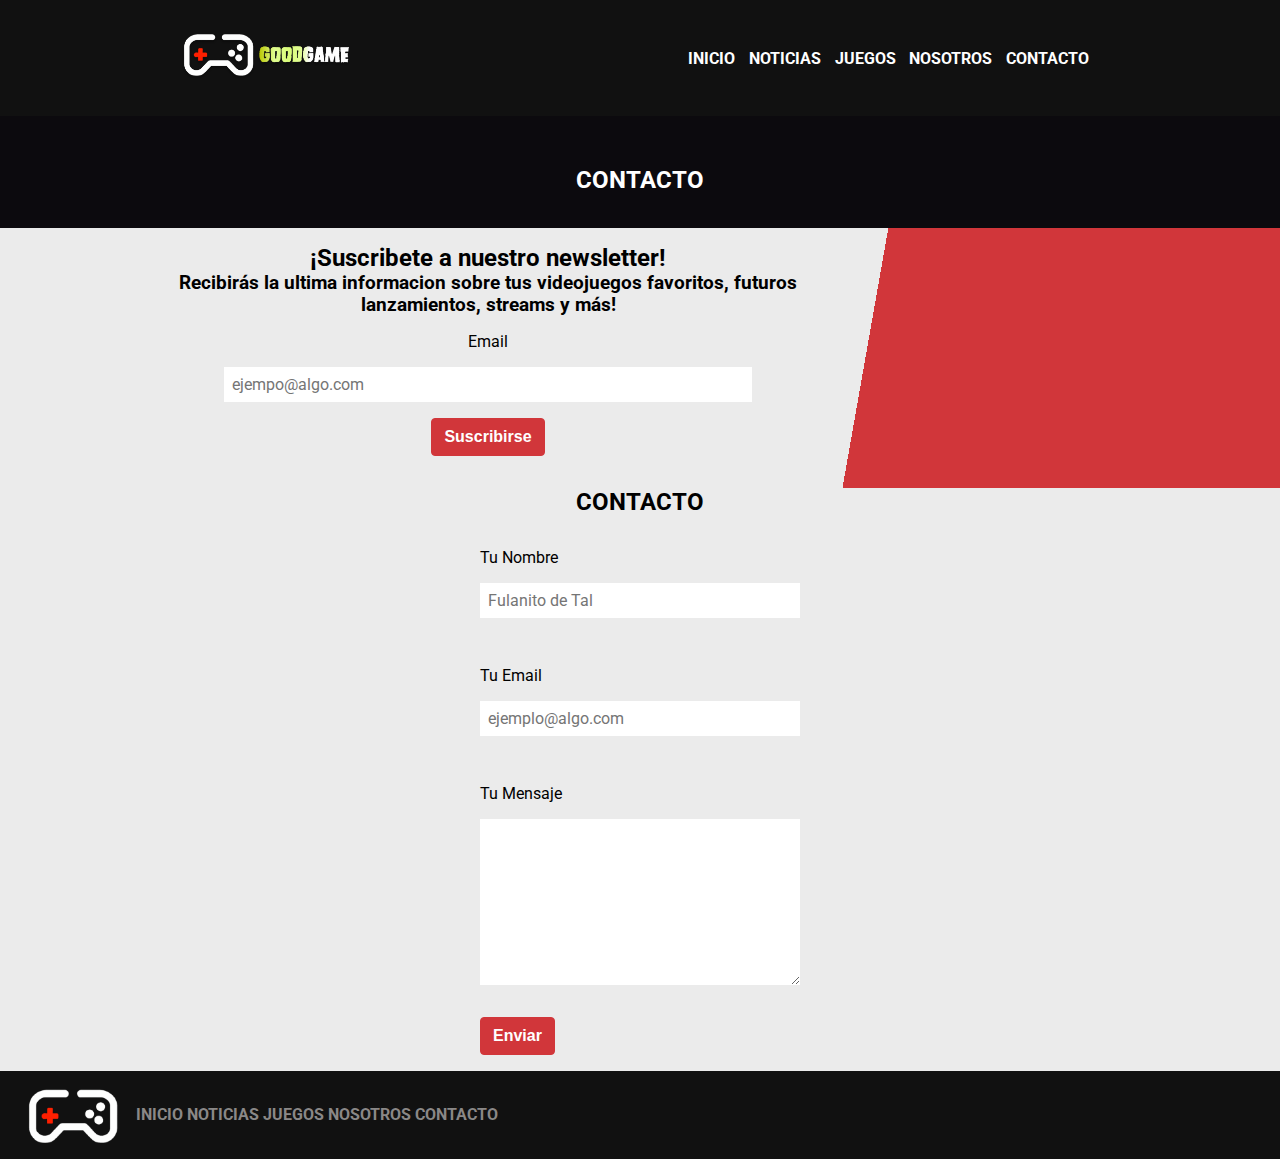
<file: pages/contacto.html>
<!DOCTYPE html>
<html lang="en">
<head>
    <meta charset="UTF-8">
    <meta http-equiv="X-UA-Compatible" content="IE=edge">
    <meta name="viewport" content="width=device-width, initial-scale=1.0">
    <title>Contacto</title>
    <link rel="stylesheet" href="../styles/styles.css">
    <link rel="icon" type="image/png" sizes="32x32" href="../assets/img/favicon-32x32.png">
</head>
    <body>
        <header class="header-container">
            <div class="logo">
                <img src="../assets/img/Logo.png" alt="">
            </div>
            <nav class="navmenu">
                <ul>
                    <li><a href="../index.html">Inicio</a></li>
                    <li><a href="noticias.html">Noticias</a></li>
                    <li><a href="juegos.html">Juegos</a></li>
                    <li><a href="nosotros.html">Nosotros</a></li>
                    <li><a href="contacto.html">Contacto</a></li>
                </ul>
            </nav>
        </header>
        <main>
            <div class="hero">
                <div class="hero-img">

                </div>
                <div class="hero-text">
                    <p class="subtitle">Contacto</p>
                </div>
            </div>
        </main>
        <section class="newsletter">
            <div class="news-content">
                <h2>¡Suscribete a nuestro newsletter!</h2>
                <h3>Recibirás la ultima informacion sobre tus videojuegos favoritos, futuros lanzamientos, streams y más!</h3>
                <form action="" class="newsletter-form">
                    <label for="newsletter-email">Email</label>
                    <input type="email" name="newsletter-email" id="newsletter-email" placeholder="ejempo@algo.com">
                    <button class="button" type="submit">Suscribirse</button>
                </form>
            </div>
            <div class="news-image">
            </div>
        </section>
        <section class="form">
            <h2>Contacto</h2>
            <form action="" class="form-control">
                <div class="item">
                    <label for="name">Tu Nombre</label>
                    <input type="text" name="name" id="name" placeholder="Fulanito de Tal">
                </div>
                <div class="item">
                    <label for="email">Tu Email</label>
                    <input type="text" name="email" id="email" placeholder="ejemplo@algo.com">
                </div>
                <div class="item">
                    <label for="message">Tu Mensaje</label>
                    <textarea name="message" id="message" cols="30" rows="10" placeholder=""></textarea>
                </div>

                <button type="submit" class="button">Enviar</button>
            </form>
        </section>
        <footer class="footer">
            <div class="footer-logo">
                <img src="../assets/img/logo-2.png" alt="">
            </div>
            <nav class="footer-nav">
                <ul>
                    <li><a href="">Inicio</a></li>
                    <li><a href="">Noticias</a></li>
                    <li><a href="">Juegos</a></li>
                    <li><a href="">Nosotros</a></li>
                    <li><a href="">Contacto</a></li>
                </ul>
            </nav>
        </footer>
    </body>
</html>
</file>
<file: styles/styles.css>
@import url('https://fonts.googleapis.com/css2?family=Roboto:ital,wght@0,100;0,300;0,400;0,500;0,700;0,900;1,100;1,300;1,400;1,500&display=swap');

html {
    background-color: #1f1f1f;
}
* {
    margin: 0;
    padding: 0;
}
a {
    color: #fff;
    text-decoration: none;
    text-transform: uppercase;
    font-weight: bolder;
    font-family: "roboto";
}
h1,h2,h3,h4,h5,h6,p,label,input,li,a {
    color: #fff;
    font-family: "roboto";
}
p,label,input,li,a{
    font-size: .8rem;
}

input, textarea {
    border: none;
    padding: .5rem;
    margin: 1rem 0;
    border-color: #d1363a;
}
textarea:focus, input:focus{
    outline-color: #d1363a;
    border: none;

}
button {
	padding: .375rem .75rem;
    color: #fff;
    font-weight: bolder;
    border: 1px solid #d1363a;
	border-radius: .25rem;
	font-size: 1rem;
    width: fit-content;
    line-height: 1.5;
    background-color: #d1363a;
}
button:hover {
    background-color: #9c262a;
}

:target {
    background-color: red;
}
.plataform {
    width: fit-content;
    font-size: .7rem;
    font-weight: bolder;
    border-radius: .4rem;
    padding: .1rem;
    margin: 1rem 0;
    color: #d1363a;
}
.title {
    font-family: "DeadZoneBold";
    font-size: .8rem ;
    background: linear-gradient(90deg, #BAC704 0%, #E1FE91 16.67%, #DBFE7A 33.33%, #E1FE91 42.19%, #E1FE91 45.31%, #FFFFFF 54.69%, #FFFFFF 100%);
    background-clip: text;
    -webkit-background-clip: text;
    color: transparent;
}
.subtitle {
    margin-top: 1rem;
    font-size: 1.5rem;
    font-weight: bolder;
    text-transform: uppercase;
    text-align: center;
}

/******************HEADER**********************/
.header-container {
    background-color: #111;
    height: fit-content;
    display: flex;
    flex-direction: column;
    justify-content: center;
    align-items: center;
    padding: 1rem 0;
}

.header-container .logo img {
    width: 100%;
    height: 3rem;
    margin: 1rem 0;
}
.header-container .navmenu {
    margin: .5rem;
}
.header-container .navmenu ul li {
    font-size: .9rem;
    display: inline;
    padding: .3rem;
}
.navmenu ul li a {
    transition: all .2s ease-in-out;
}
.navmenu ul li a:hover{
    color: #DBFE7A;
    padding: .1rem;

}
/******************HERO**********************/
.hero {
    position: relative;
}
.hero .hero-img {
    position: relative;
    width: 100%;
    height: 7rem;
    background-image: url("https://images4.alphacoders.com/478/thumb-1920-47816.jpg");
    background-size: 100%;
    background-repeat: no-repeat;
    background-position: center;
}
.hero-img:after{
    content: "";
    width: 100%;
    height: 100%;
    background-color: #040207;
    position: absolute;
    top: 0;
    opacity: .7;
}
.hero .hero-text {
    font-size: .6rem;
    width: 100%;
    height: 100%;
    position: absolute;
    top:0;
    display: flex;
    flex-direction: column;
    align-items: center;
    justify-content: center;
    text-align: center;

}
.hero .hero-text .title {
    font-size: 1.5rem;
}
/******************LATEST NEWS**********************/
.latestnews {
    width: 100%;
}
.latestnews .cards {
    display: flex;
    flex-wrap: wrap;
    justify-content: center;
}
.latestnews .cards .card {
    flex-basis: 100% ;
    margin: 1rem;
    text-align: center;
}
.latestnews .cards .card .image {
    width: 100%;
    border-radius: 1rem;
}
.latestnews .cards .card .image img {
    border-radius: inherit;
    width: 100%;
}
/******************Interest **********************/
.interest {
    display: flex;
    flex-direction: column;
    align-items: center;
}
.interest .cards {
    display: grid;
    grid-template-areas: "main main"
                            "card-1 card-1"
                            "card-2 card-2"
                            "card-3 card-3";
    margin: 1rem 0;

}
.interest .cards .card {
    padding: 1rem;
    margin: 1rem;
}
.interest .cards .card:hover {
    background-color: #111 ;
    border-radius: .5rem;    
}
.interest .cards .card-1 {
    grid-area: card-1;
}
.interest .cards  .card-2 {
    grid-area: card-2;
}
.interest .cards  .card-3 {
    grid-area: card-3;
}
.interest .cards .card img {
    width: 100%;
    height: 10rem;
    border-radius: 1rem;
}
.interest .cards .card .news-content {
    padding: 1rem 0;
}

.interest .cards .main-news {
    grid-area: main;
}
.interest .cards .main-news .featured {
    position: relative;
    height: fit-content;
    width: fit-content;
    grid-area: featured;
    padding: 1rem;
}
.interest .cards .main-news .featured:hover{
    background-color: #111;
    border-radius: 1rem;
}
.interest .cards .main-news .featured .image {
    position: relative;
    width: fit-content;
    height: 20rem;
}
.interest .cards .main-news .featured .image:after{
    content: " ";
    width: 100%;
    height: 100%;
    background-color: #000;
    position: absolute;
    top: 100;
    left: 0;
    border-radius: 1rem;
    opacity: .7;
}
.interest .cards .main-news .featured .image img{
    width: 100%;
    height: 20rem;
    border-radius: 1rem;
}

.interest .cards .main-news .featured .news-content {
    font-size: .9rem;
    padding: 2rem;
    position: absolute;
    bottom: 1.2rem;
    left: 0;
    border-radius: 1rem;
}
/******************NEWSLETTER **********************/
.newsletter {
    background: linear-gradient(100deg, transparent 67%, #d1363a 67%, #d1363a 76.66%), 
    #ebebeb;
    background-repeat: no-repeat;
    display: flex;
    justify-content: space-around;
}
.newsletter .news-content {
    display: flex;
    flex-direction: column;
    text-align: center;
    align-items: center;
    padding: 1rem;
}
.newsletter .news-content h2 , .newsletter .news-content h3, label  {
    color: #000;
}
.newsletter-form {
    width: 80%;
    margin: 1rem;
    display: flex;
    flex-direction: column;    
    align-items: center;
    justify-content: center;
}
.newsletter-form input {
    width: 100%;
}
/***************** GAMES *****************************/
.games .cards {
    display: flex;
    flex-wrap: wrap;
    justify-content: center;
}
.games .cards .card {
    flex-basis: 100%;
    position: relative;
    margin: 2rem;
    color: #fff;
    transition: all .1s ease-in;
}
.games .cards .card:hover {
    border: #fff solid .1rem;
    border-radius: 1rem;
}
.games .cards .card .image {
    position: relative;
    width: 100%;
    border-radius: 1rem;
}
.games .cards .card .image::after {
    content: " ";
    width: 100%;
    height: 35%;
    position: absolute;
    bottom: .2rem;
    left: 0;
    background-color: rgba(0, 0, 0, .75);
    border-radius: 0 0 1rem 1rem;
}
.games .cards .card .image img {
    width: 100%;
    height: 30rem;
    border-radius: 1rem;
}

.games .cards .card .content {
    position: absolute;
    top: 65%;
    padding: .9rem;
    z-index: 100;
    height: 35%;
}

/***************** TRAILER ******************************/
.trailers {
    display: flex;
    flex-wrap: wrap;
    justify-content: center;
    padding: 1rem;
}
.trailers .trailer {
    flex-basis: 100%;
    padding: 1rem;
    background-color: #111;
    margin: 1rem;
    border-radius: 1rem;
}
.trailers .trailer iframe {
    width: 100%;
    border-radius: 1rem;
    margin: 1rem 0;
}
/********************* ABOUT  **************************/
.about {
    padding: 1rem;
}
.about .cards {
    display: flex;
    flex-wrap: wrap;
    justify-content: center;
    padding: 1rem;
}
.about .cards .card {
    flex-basis: 100%;
    margin: 1rem;
    display: flex;
    flex-direction: column;
}
.about .cards .card .image img {
    width: 100%;
    height: 12rem;
    border-radius: 1rem 1rem 0 0;
}
.about .cards .card .divider {
    margin: .5rem 0;
    width: 8rem;
    height: 4px;
    background-color: #d1363a;
    border-radius: .5rem;
}
.about .cards .card .content p:nth-child(1) {
    font-size: 1.1rem;
    padding: .3rem 0;
    font-weight: bolder;
}
.quote {
    margin: 1rem;
    display: flex;
    justify-content: center;
    align-items: center;
}
.quote .blockquote {
    width: 60rem;
    border-left: 6px solid #BAC704;
    border-radius: 1rem;
    margin: 1rem;
    padding: 0.5em 10px;
    quotes: "“" "”" "‘" "’";
}
.quote .blockquote::before {
    color: #BAC704;
    content: open-quote;
    font-size: 4em;
    line-height: 0.1em;
    vertical-align: -0.4em;
}
.quote .blockquote::after {
    color: #BAC704;
    content: close-quote;
    font-size: 4rem;
    line-height: 2rem;
    vertical-align: -.5em;
}
.quote .blockquote p {
    display: inline;
    font-size: 1rem;
}
cite {
    color: #fff;
    font-size: 0.8em;
    font-style: italic;
    display: block;
    padding: 1rem 0;
}
/****************** CONTACT **********************/
.form {
    background-color: #ebebeb;
    display: flex;
    flex-direction: column;
    align-items: center;
}
.form h2 {
    color: #000;
    text-transform: uppercase;
}
.form .form-control {
    width: 20rem;
    margin: 1rem;
    display: flex;
    flex-direction: column;
 }
 .form .form-control .item {
    display: flex;
    width: 100%;
    flex-direction: column;
    margin: 1rem 0;
}
/******************FOOTER **********************/
.footer {
    display: flex;
    flex-direction: column;
    align-items: center;
    padding: 1rem;
    background-color: #111;
}
.footer .footer-logo {
    display: flex;
    align-items: center;
    justify-content: center;
}
.footer .footer-logo img {
    width: 6rem;
    margin: 0 .5rem;
}
.footer .footer-nav {
    padding: .5rem;
}
.footer .footer-nav ul li{
    width: fit-content;
    display: inline;
}
.footer .footer-nav ul li a {
    color: #8a8887;
}
@font-face {
    font-family: "DeadZoneBold";
    src: url(../assets/fonts/Dead\ Zone\ Bold.ttf);
}
@media (min-width: 768px) {
    p,label,input,li,a{
        font-size: 1rem;
    }
    
    .header-container {
        flex-direction: row;
        justify-content: space-around;
        padding: 1rem;
    }

    .latestnews .cards .card {
        flex-basis: 40%;
    }
    .interest .cards .card {
        width: max-content;
        display: flex;
        align-items: center;
    }
    .latestnews .card .image img {
        height: 15rem;
    }
    .interest .cards .card img {
        width: 15rem;
        height: 10rem;
        border-radius: 1rem;
        margin: 0 1rem;
    }
    .interest .cards .card .news-content {
        width: 20rem;
    }
    .interest .cards .main-news .card {
        width: 100%;
    }

    .interest .cards .main-news .featured {
        width: max-content;
    }
    .games .cards .card {
        flex-basis: 40%;
    }
    .trailers .trailer {
        flex-basis: 40%;
    }
    .about .cards .card {
        flex-basis: 40%;
    }
    .footer {
        flex-direction: row;
    }
}
@media (min-width: 1280px) {
    .latestnews .cards .card {
        flex-basis: 24%;
    }
    .interest .cards .card .news-content {
        width: 40rem;
    }
    .interest .cards .main-news {
        display: grid;
        grid-template-areas: "principal item-1"
                                "principal item-2";
        align-items: center;
    }
    .interest .cards .main-news .card {
        width: 40rem;
        margin: 0;
    }
    .interest .cards .main-news .card img {
        height: 8rem;
        width: 12rem;
    }
    .interest .cards .main-news .featured {
        grid-area: principal;
    }
    .interest .cards .main-news .item-1 {
        grid-area: item-1;
    }
    .interest .cards .main-news .item-2 {
        grid-area: item-2;
    } 
    .newsletter .news-content {
        width: 40rem;
    }
    .games .cards .card {
        flex-basis: 20%;
    }
    .about .cards .card {
        flex-basis: 22%;
    }
    .about .cards .card .image img {
        height: 15rem;
    }
}
</file>
